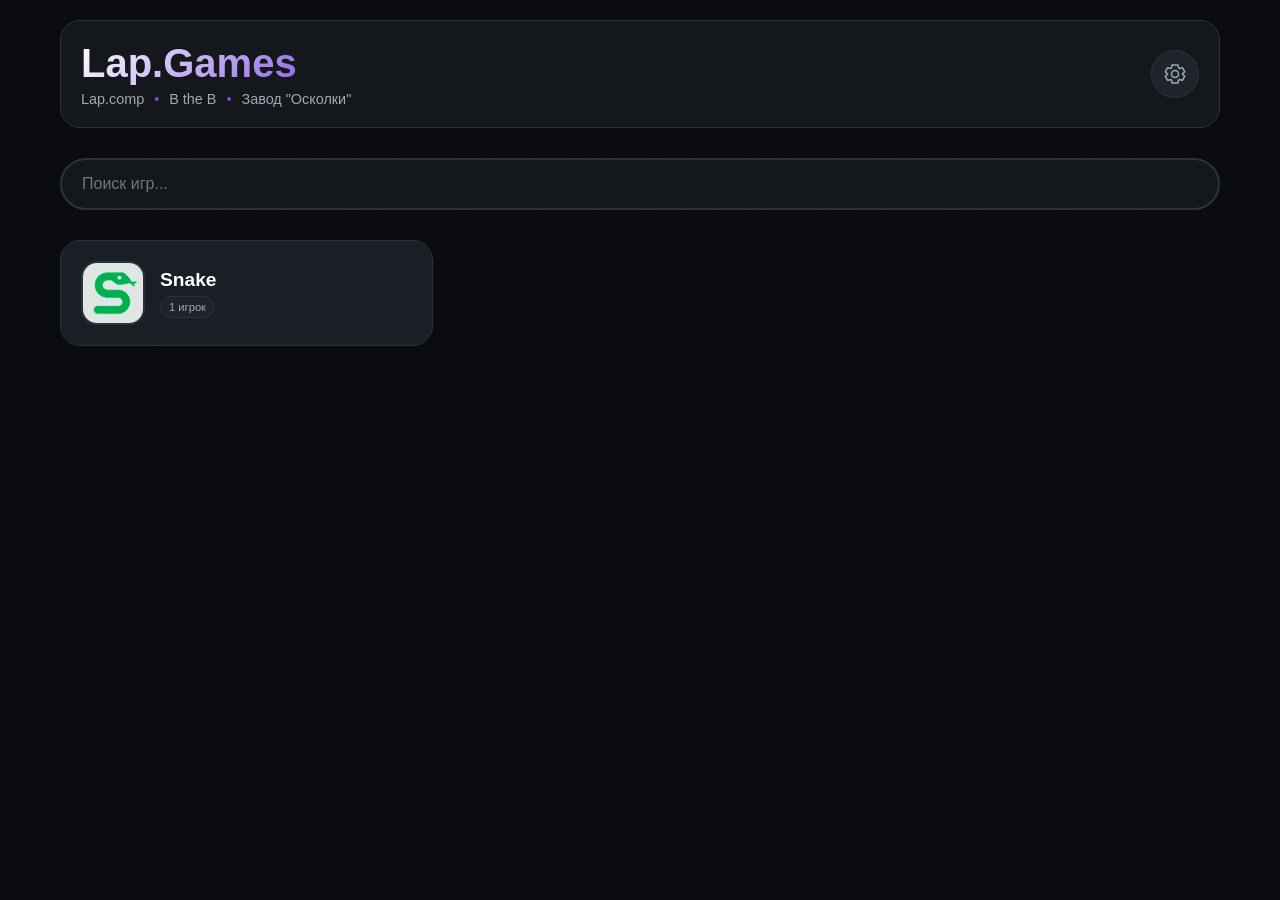
<file: index.html>
<!DOCTYPE html>
<html lang="ru">
<head>
    <meta charset="UTF-8">
    <meta name="viewport" content="width=device-width, initial-scale=1.0, user-scalable=no">
    <title>Lap.Games | Осколки игр</title>
    <link rel="stylesheet" href="style.css">
</head>
<body>
    <div class="noise-overlay"></div>
    
    <div class="container">
        <header class="header">
            <div class="logo">
                <h1>Lap.Games</h1>
                <div class="logo-tagline">
                    <span>Lap.comp</span>
                    <span class="separator">•</span>
                    <span>B the B</span>
                    <span class="separator">•</span>
                    <span>Завод "Осколки"</span>
                </div>
            </div>
            <button class="btn-settings" id="openSettings">
                <svg width="24" height="24" viewBox="0 0 24 24" fill="none">
                    <path d="M12 15.5C13.933 15.5 15.5 13.933 15.5 12C15.5 10.067 13.933 8.5 12 8.5C10.067 8.5 8.5 10.067 8.5 12C8.5 13.933 10.067 15.5 12 15.5Z" stroke="currentColor" stroke-width="1.5"/>
                    <path d="M19.5 12C19.5 11.9 19.5 11.8 19.49 11.7L21.42 10.1C21.61 9.94 21.66 9.66 21.53 9.44L19.57 5.97C19.44 5.75 19.17 5.66 18.93 5.74L16.68 6.53C16.31 6.27 15.91 6.05 15.49 5.88L15.14 3.48C15.1 3.21 14.87 3 14.6 3H9.4C9.13 3 8.9 3.21 8.86 3.48L8.51 5.88C8.09 6.05 7.69 6.27 7.32 6.53L5.07 5.74C4.83 5.66 4.56 5.75 4.43 5.97L2.47 9.44C2.34 9.66 2.39 9.94 2.58 10.1L4.51 11.7C4.5 11.8 4.5 11.9 4.5 12C4.5 12.1 4.5 12.2 4.51 12.3L2.58 13.9C2.39 14.06 2.34 14.34 2.47 14.56L4.43 18.03C4.56 18.25 4.83 18.34 5.07 18.26L7.32 17.47C7.69 17.73 8.09 17.95 8.51 18.12L8.86 20.52C8.9 20.79 9.13 21 9.4 21H14.6C14.87 21 15.1 20.79 15.14 20.52L15.49 18.12C15.91 17.95 16.31 17.73 16.68 17.47L18.93 18.26C19.17 18.34 19.44 18.25 19.57 18.03L21.53 14.56C21.66 14.34 21.61 14.06 21.42 13.9L19.49 12.3C19.5 12.2 19.5 12.1 19.5 12Z" stroke="currentColor" stroke-width="1.5"/>
                </svg>
            </button>
        </header>

        <div class="search-section">
            <input type="text" class="search-input" id="searchInput" placeholder="Поиск игр...">
        </div>

        <div class="games-grid" id="gamesGrid"></div>

        <div class="modal" id="modeModal">
            <div class="modal-content">
                <h2 id="modalGameTitle">Выберите режим</h2>
                <div class="modes-grid" id="modesGrid"></div>
                <button class="btn-close-modal" id="closeModeModal">Закрыть</button>
            </div>
        </div>

        <div class="modal" id="settingsModal">
            <div class="modal-content settings-modal">
                <h2>Настройки управления</h2>
                <div class="settings-search">
                    <input type="text" class="search-input" id="settingsSearch" placeholder="Поиск игры...">
                </div>
                <div class="games-settings-list" id="gamesSettingsList"></div>
                <button class="btn-close-modal" id="closeSettings">Закрыть</button>
            </div>
        </div>

        <div class="modal" id="bindModal">
            <div class="modal-content bind-modal">
                <h2 id="bindGameTitle">Настройка управления</h2>
                <p class="bind-note">ESC - закрыть игру (нельзя изменить)</p>
                <div class="bindings-list" id="bindingsList"></div>
                <div class="bind-actions">
                    <button class="btn-primary" id="saveBinds">Сохранить</button>
                    <button class="btn-secondary" id="resetBinds">Сбросить</button>
                </div>
                <button class="btn-close-modal" id="closeBindModal">Закрыть</button>
            </div>
        </div>

        <div class="game-container" id="gameContainer">
            <div class="game-header">
                <div class="game-controls-info" id="gameControlsInfo"></div>
                <button class="btn-close-game" id="closeGameBtn">✕</button>
            </div>
            <iframe id="gameFrame" frameborder="0"></iframe>
        </div>
    </div>

    <script src="games.js"></script>
    <script src="script.js"></script>
</body>
</html>
</file>
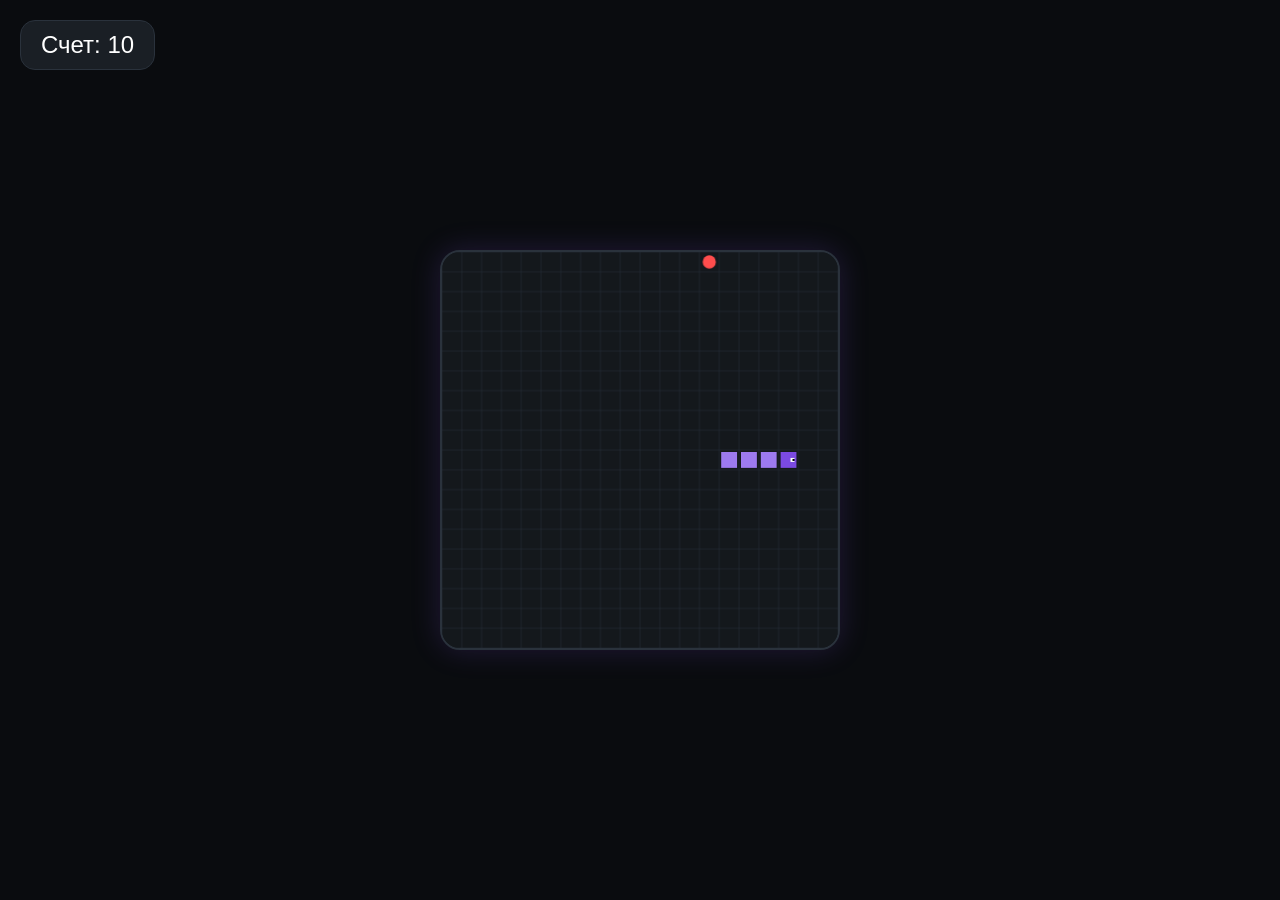
<file: games/snake/index.html>
<!DOCTYPE html>
<html>
<head>
    <meta charset="UTF-8">
    <meta name="viewport" content="width=device-width, initial-scale=1.0, user-scalable=no">
    <title>Snake - Lap.Games</title>
    <link rel="stylesheet" href="style.css">
</head>
<body>
    <canvas id="gameCanvas" width="400" height="400"></canvas>
    <div class="game-ui">
        <div class="score">Счет: <span id="score">0</span></div>
        <div class="game-over" id="gameOver">
            <h2>Игра окончена!</h2>
            <p>Счет: <span id="finalScore">0</span></p>
            <button onclick="restartGame()">Играть снова</button>
            <button class="btn-secondary" onclick="closeGame()">Выход</button>
        </div>
    </div>
    <script src="bind.js"></script>
    <script src="script.js"></script>
</body>
</html>
</file>
<file: style.css>
:root {
    --bg-primary: #0a0c0f;
    --bg-secondary: #14181c;
    --bg-tertiary: #1e2429;
    --accent: #7b4ae2;
    --accent-glow: rgba(123, 74, 226, 0.3);
    --text-primary: #ffffff;
    --text-secondary: #a0a8b5;
    --border: #2a323c;
    --card-bg: #1a1f25;
    --hover: #252d36;
}

* {
    margin: 0;
    padding: 0;
    box-sizing: border-box;
}

body {
    font-family: -apple-system, BlinkMacSystemFont, 'Segoe UI', Roboto, Oxygen, Ubuntu, sans-serif;
    background-color: var(--bg-primary);
    color: var(--text-primary);
    min-height: 100vh;
}

.noise-overlay {
    position: fixed;
    top: 0;
    left: 0;
    width: 100%;
    height: 100%;
    background-image: url('[data-uri]');
    pointer-events: none;
    opacity: 0.1;
    z-index: 1;
}

.container {
    max-width: 1200px;
    margin: 0 auto;
    padding: 20px;
    position: relative;
    z-index: 2;
}

.header {
    display: flex;
    justify-content: space-between;
    align-items: center;
    margin-bottom: 30px;
    padding: 20px;
    background: var(--bg-secondary);
    border-radius: 20px;
    border: 1px solid var(--border);
}

.logo h1 {
    font-size: 2.5rem;
    font-weight: 800;
    background: linear-gradient(135deg, #fff 0%, var(--accent) 100%);
    -webkit-background-clip: text;
    -webkit-text-fill-color: transparent;
    margin-bottom: 5px;
}

.logo-tagline {
    display: flex;
    gap: 10px;
    color: var(--text-secondary);
    font-size: 0.9rem;
}

.separator {
    color: var(--accent);
}

.btn-settings {
    background: var(--bg-tertiary);
    border: 1px solid var(--border);
    border-radius: 50%;
    width: 48px;
    height: 48px;
    display: flex;
    align-items: center;
    justify-content: center;
    color: var(--text-secondary);
    cursor: pointer;
    transition: all 0.3s ease;
}

.btn-settings:hover {
    border-color: var(--accent);
    color: var(--accent);
    transform: rotate(30deg);
}

.search-section {
    margin-bottom: 30px;
}

.search-input {
    width: 100%;
    padding: 15px 20px;
    background: var(--bg-secondary);
    border: 2px solid var(--border);
    border-radius: 50px;
    color: var(--text-primary);
    font-size: 1rem;
    transition: all 0.3s ease;
}

.search-input:focus {
    outline: none;
    border-color: var(--accent);
    box-shadow: 0 0 20px var(--accent-glow);
}

.games-grid {
    display: grid;
    grid-template-columns: repeat(auto-fill, minmax(280px, 1fr));
    gap: 20px;
    margin-bottom: 40px;
}

.game-card {
    background: var(--card-bg);
    border: 1px solid var(--border);
    border-radius: 20px;
    padding: 20px;
    cursor: pointer;
    transition: all 0.3s cubic-bezier(0.4, 0, 0.2, 1);
}

.game-card:hover {
    transform: translateY(-5px) scale(1.02);
    border-color: var(--accent);
    box-shadow: 0 10px 30px rgba(123, 74, 226, 0.2);
}

.game-card-content {
    display: flex;
    align-items: center;
    gap: 15px;
}

.game-icon {
    width: 64px;
    height: 64px;
    border-radius: 16px;
    object-fit: cover;
    background: var(--bg-tertiary);
    border: 2px solid var(--border);
    transition: all 0.3s ease;
}

.game-card:hover .game-icon {
    border-color: var(--accent);
    transform: scale(1.1);
}

.game-info h3 {
    font-size: 1.2rem;
    margin-bottom: 5px;
}

.game-modes {
    display: flex;
    gap: 8px;
    flex-wrap: wrap;
}

.mode-tag {
    background: var(--bg-tertiary);
    padding: 4px 8px;
    border-radius: 12px;
    font-size: 0.7rem;
    color: var(--text-secondary);
    border: 1px solid var(--border);
}

.modes-grid {
    display: flex;
    flex-direction: column;
    gap: 10px;
    margin: 20px 0;
}

.mode-btn {
    width: 100%;
    background: var(--bg-tertiary);
    border: 1px solid var(--border);
    border-radius: 30px;
    padding: 12px 24px;
    color: var(--text-primary);
    font-size: 1rem;
    cursor: pointer;
    transition: all 0.3s ease;
}

.mode-btn:hover {
    border-color: var(--accent);
    background: var(--hover);
    transform: translateY(-2px);
}

.modal {
    display: none;
    position: fixed;
    top: 0;
    left: 0;
    width: 100%;
    height: 100%;
    background: rgba(0, 0, 0, 0.8);
    backdrop-filter: blur(10px);
    z-index: 1000;
    align-items: center;
    justify-content: center;
}

.modal.active {
    display: flex;
}

.modal-content {
    background: var(--bg-secondary);
    border: 1px solid var(--border);
    border-radius: 30px;
    padding: 30px;
    max-width: 500px;
    width: 90%;
    max-height: 80vh;
    overflow-y: auto;
}

.modal-content h2 {
    margin-bottom: 20px;
    color: var(--accent);
}

.settings-modal {
    max-width: 600px;
}

.settings-search {
    margin-bottom: 20px;
}

.games-settings-list {
    display: flex;
    flex-direction: column;
    gap: 10px;
    max-height: 400px;
    overflow-y: auto;
}

.game-setting-item {
    display: flex;
    align-items: center;
    gap: 15px;
    padding: 10px;
    background: var(--bg-tertiary);
    border-radius: 12px;
    cursor: pointer;
    transition: all 0.2s ease;
}

.game-setting-item:hover {
    background: var(--hover);
    transform: translateX(5px);
}

.game-setting-item .game-icon {
    width: 32px;
    height: 32px;
    border-radius: 8px;
}

.game-setting-item span {
    flex: 1;
}

.bind-info {
    color: var(--text-secondary);
    font-size: 0.9rem;
}

.bind-modal {
    max-width: 400px;
}

.bind-note {
    color: var(--text-secondary);
    font-size: 0.9rem;
    margin-bottom: 15px;
    padding: 10px;
    background: var(--bg-tertiary);
    border-radius: 10px;
    border-left: 3px solid var(--accent);
}

.bindings-list {
    margin: 20px 0;
}

.bind-item {
    display: flex;
    align-items: center;
    justify-content: space-between;
    padding: 10px;
    background: var(--bg-tertiary);
    border-radius: 10px;
    margin-bottom: 10px;
}

.bind-key {
    background: var(--bg-primary);
    padding: 8px 15px;
    border-radius: 8px;
    border: 1px solid var(--border);
    cursor: pointer;
    transition: all 0.2s ease;
    min-width: 100px;
    text-align: center;
    text-transform: uppercase;
}

.bind-key.recording {
    background: var(--accent);
    color: white;
    animation: pulse 1s infinite;
}

.bind-key:hover {
    border-color: var(--accent);
}

.bind-actions {
    display: flex;
    gap: 10px;
    margin-top: 20px;
}

.btn-primary {
    background: var(--accent);
    color: white;
    border: none;
    border-radius: 25px;
    padding: 12px 30px;
    font-size: 1rem;
    cursor: pointer;
    transition: all 0.3s ease;
}

.btn-primary:hover {
    transform: scale(1.05);
    box-shadow: 0 0 20px var(--accent-glow);
}

.btn-secondary {
    background: transparent;
    color: var(--text-secondary);
    border: 1px solid var(--border);
    border-radius: 25px;
    padding: 12px 30px;
    cursor: pointer;
    transition: all 0.3s ease;
}

.btn-secondary:hover {
    border-color: var(--accent);
    color: var(--accent);
}

.btn-close-modal {
    background: transparent;
    color: var(--text-secondary);
    border: none;
    margin-top: 20px;
    width: 100%;
    padding: 10px;
    cursor: pointer;
    transition: all 0.2s ease;
}

.btn-close-modal:hover {
    color: var(--accent);
}

.game-container {
    position: fixed;
    top: 50%;
    left: 50%;
    transform: translate(-50%, -50%) scale(0);
    width: 90%;
    height: 80vh;
    background: var(--bg-primary);
    border: 2px solid var(--accent);
    border-radius: 30px;
    overflow: hidden;
    z-index: 2000;
    transition: transform 0.3s cubic-bezier(0.4, 0, 0.2, 1);
    box-shadow: 0 0 50px rgba(123, 74, 226, 0.3);
    display: flex;
    flex-direction: column;
}

.game-container.active {
    transform: translate(-50%, -50%) scale(1);
}

.game-header {
    display: flex;
    justify-content: space-between;
    align-items: center;
    padding: 10px 20px;
    background: var(--bg-secondary);
    border-bottom: 1px solid var(--border);
}

.game-controls-info {
    color: var(--text-secondary);
    font-size: 0.9rem;
    display: flex;
    gap: 15px;
    flex-wrap: wrap;
}

.control-badge {
    background: var(--bg-tertiary);
    padding: 4px 10px;
    border-radius: 15px;
    border: 1px solid var(--border);
}

.control-badge span {
    color: var(--accent);
    font-weight: bold;
    margin-left: 5px;
    text-transform: uppercase;
}

.btn-close-game {
    background: var(--bg-tertiary);
    border: 1px solid var(--border);
    border-radius: 50%;
    width: 36px;
    height: 36px;
    color: var(--text-secondary);
    cursor: pointer;
    transition: all 0.3s ease;
    font-size: 18px;
    display: flex;
    align-items: center;
    justify-content: center;
}

.btn-close-game:hover {
    border-color: #ff4d4d;
    color: #ff4d4d;
    transform: rotate(90deg);
}

#gameFrame {
    width: 100%;
    height: 100%;
    border: none;
}

.game-open {
    overflow: hidden;
    position: fixed;
    width: 100%;
    height: 100%;
}

@keyframes pulse {
    0%, 100% { opacity: 1; }
    50% { opacity: 0.7; }
}

::-webkit-scrollbar {
    width: 8px;
}

::-webkit-scrollbar-track {
    background: var(--bg-tertiary);
}

::-webkit-scrollbar-thumb {
    background: var(--border);
    border-radius: 4px;
}

::-webkit-scrollbar-thumb:hover {
    background: var(--accent);
}

@media (max-width: 768px) {
    .games-grid {
        grid-template-columns: repeat(auto-fill, minmax(150px, 1fr));
        gap: 12px;
    }
    .game-card {
        padding: 12px;
    }
    .game-icon {
        width: 48px;
        height: 48px;
    }
    .game-info h3 {
        font-size: 1rem;
    }
    .game-container {
        width: 100%;
        height: 100vh;
        border-radius: 0;
    }
    .game-header {
        padding: 8px 12px;
    }
    .game-controls-info {
        font-size: 0.7rem;
    }
    .control-badge {
        padding: 2px 6px;
    }
    .btn-close-game {
        width: 32px;
        height: 32px;
    }
    .logo h1 {
        font-size: 1.5rem;
    }
    .logo-tagline {
        font-size: 0.7rem;
        flex-wrap: wrap;
    }
    .btn-settings {
        width: 40px;
        height: 40px;
    }
}
</file>
<file: games/snake/style.css>
* {
    margin: 0;
    padding: 0;
    box-sizing: border-box;
}

body {
    background: #0a0c0f;
    display: flex;
    justify-content: center;
    align-items: center;
    min-height: 100vh;
    font-family: -apple-system, BlinkMacSystemFont, 'Segoe UI', Roboto, sans-serif;
    touch-action: none;
}

#gameCanvas {
    border: 2px solid #2a323c;
    border-radius: 20px;
    background: #14181c;
    box-shadow: 0 0 30px rgba(123, 74, 226, 0.2);
    width: 400px;
    height: 400px;
}

.game-ui {
    position: fixed;
    top: 20px;
    left: 20px;
    color: white;
    z-index: 10;
}

.score {
    font-size: 1.5rem;
    background: #1a1f25;
    padding: 10px 20px;
    border-radius: 15px;
    border: 1px solid #2a323c;
}

.game-over {
    display: none;
    position: fixed;
    top: 50%;
    left: 50%;
    transform: translate(-50%, -50%);
    background: #1a1f25;
    padding: 30px;
    border-radius: 20px;
    border: 2px solid #7b4ae2;
    text-align: center;
    color: white;
    z-index: 20;
}

.game-over h2 {
    color: #7b4ae2;
    margin-bottom: 15px;
}

.game-over p {
    margin-bottom: 20px;
    font-size: 1.2rem;
}

button {
    background: #7b4ae2;
    color: white;
    border: none;
    border-radius: 25px;
    padding: 12px 30px;
    font-size: 1rem;
    cursor: pointer;
    margin: 5px;
    transition: all 0.3s ease;
}

button:hover {
    transform: scale(1.05);
    box-shadow: 0 0 20px rgba(123, 74, 226, 0.3);
}

.btn-secondary {
    background: transparent;
    color: #a0a8b5;
    border: 1px solid #2a323c;
}

.btn-secondary:hover {
    border-color: #7b4ae2;
    color: white;
}

@media (max-width: 768px) {
    #gameCanvas {
        width: 95vw;
        height: 95vw;
        max-width: 400px;
        max-height: 400px;
    }
    .score {
        font-size: 1rem;
        padding: 6px 12px;
    }
}
</file>
